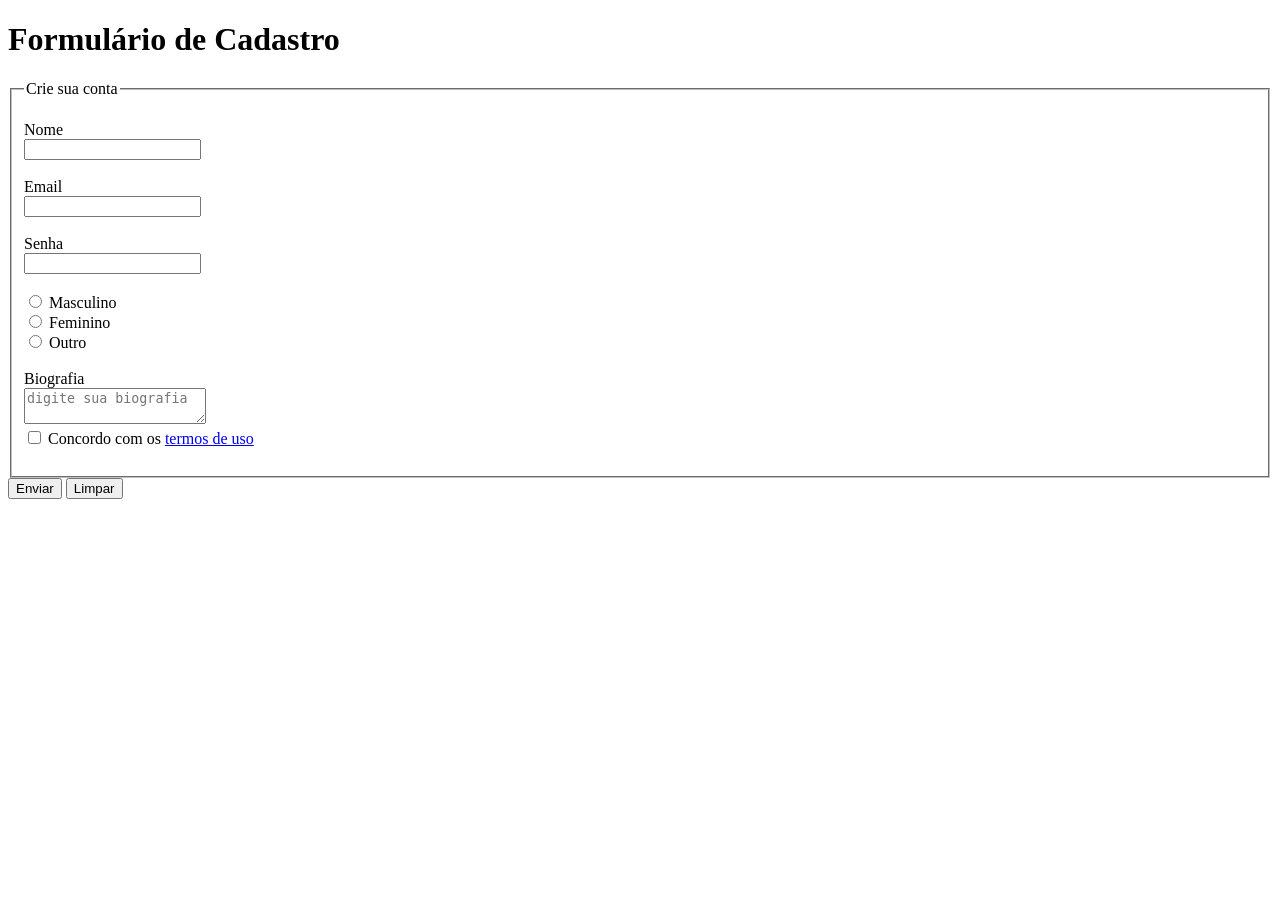
<file: primeiroBi/atv2/index.html>
<!DOCTYPE html>
<html lang="en">
<head>
    <meta charset="UTF-8">
    <meta name="viewport" content="width=device-width, initial-scale=1.0">
    <title>Atividade 2</title>
</head>
<body>
    <form>
        <h1>Formulário de Cadastro</h1>
        <fieldset>
            <legend>Crie sua conta</legend>
            <br>
            <label for="nome">Nome</label><br>
            <input type="text" name="nome" id="nome" >
            <br><br>
            <label for="email">Email</label> <br>
            <input type="email" name="email" id="email">
            <br><br>
            <label for="senha">Senha</label><br>
            <input type="password" name="senha" id="senha" maxlength="8">
            <br><br>
            <input type="radio" name="genero" id="masculino" value="masculino" >
            <label for="masculino">Masculino</label>
            <br>
            <input type="radio" name="genero" id="feminino" value="feminino">
            <label for="feminino">Feminino</label>
            <br>
            <input type="radio" name="genero" id="outro" value="outro">
            <label for="outro">Outro</label>
            <br><br>
            <label for="biografia">Biografia</label>
            <br>
            <textarea name="biografia" id="biografia" placeholder="digite sua biografia" rows="2"></textarea>
        <br>
        <label for="termos">
            <input type="checkbox" name="termos" id="termos" required>
            Concordo com os <a href="#" target="_blank">termos de uso</a>
        </label>
        <br><br>
        </fieldset>
        <button type="submit">Enviar</button>
        <button type="reset">Limpar</button>
    </form>
</body>
</html>
</file>
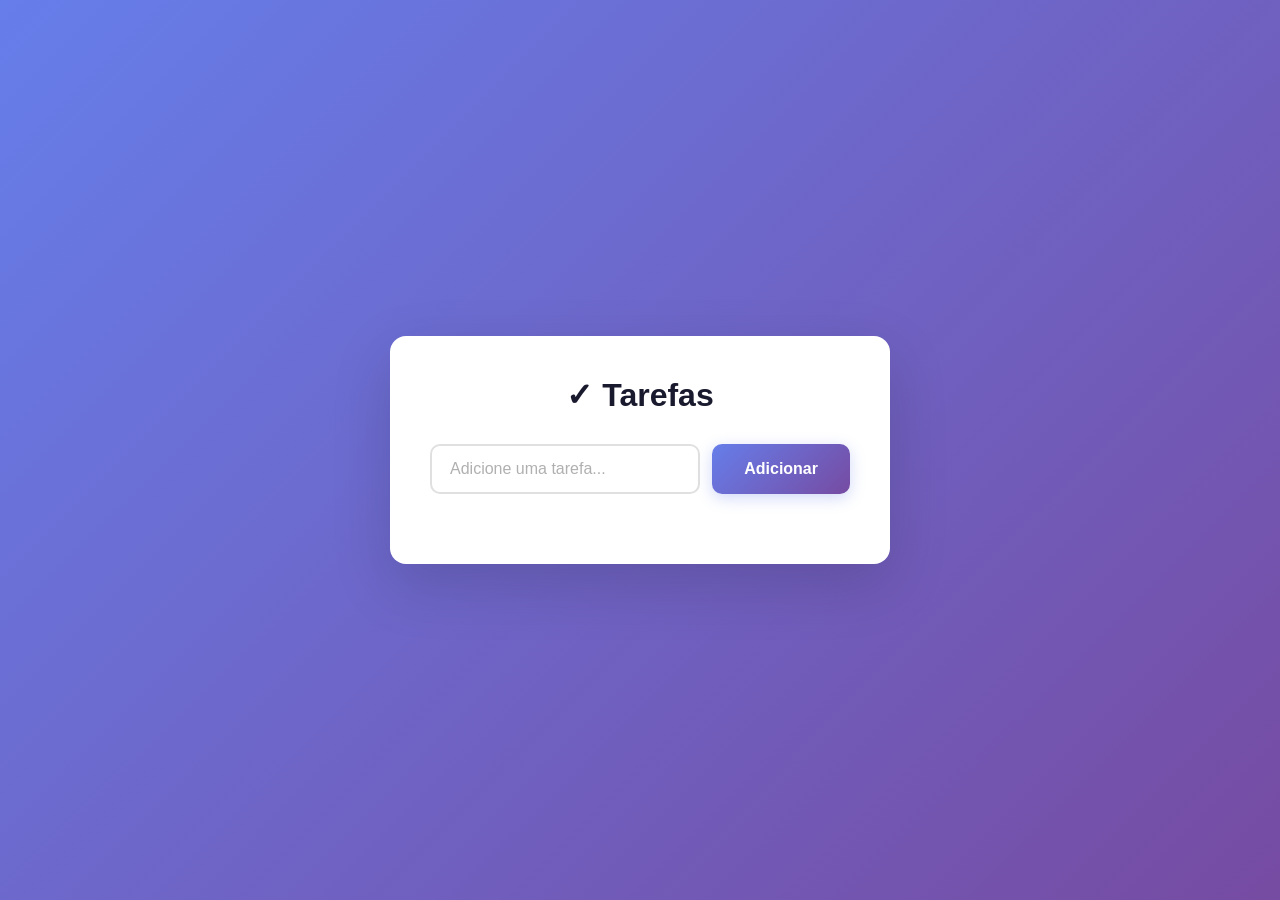
<file: primeiroBi/atv6/index.html>
<!DOCTYPE html>
<html lang="pt-BR">
<head>
    <meta charset="UTF-8">
    <meta name="viewport" content="width=device-width, initial-scale=1.0">
    <title>To-Do List</title>
    <link rel="stylesheet" href="style.css">
</head>
<body>
    <div class="container">
        <h1>✓ Tarefas</h1>
        
        <div class="input-container">
            <input 
                type="text" 
                id="taskInput" 
                placeholder="Adicione uma tarefa..."
                autocomplete="off"
            >
            <button id="addBtn">Adicionar</button>
        </div>

        <ul id="taskList" class="task-list"></ul>
    </div>

    <script src="script.js"></script>
</body>
</html>
</file>
<file: primeiroBi/atv6/style.css>
* {
    margin: 0;
    padding: 0;
    box-sizing: border-box;
}

body {
    font-family: -apple-system, BlinkMacSystemFont, 'Segoe UI', Roboto, Oxygen, Ubuntu, Cantarell, sans-serif;
    background: linear-gradient(135deg, #667eea 0%, #764ba2 100%);
    min-height: 100vh;
    display: flex;
    justify-content: center;
    align-items: center;
    padding: 20px;
}

.container {
    background: white;
    border-radius: 16px;
    box-shadow: 0 20px 60px rgba(0, 0, 0, 0.15);
    padding: 40px;
    max-width: 500px;
    width: 100%;
}

h1 {
    color: #1a1a2e;
    text-align: center;
    margin-bottom: 30px;
    font-size: 32px;
    font-weight: 700;
}

.input-container {
    display: flex;
    gap: 12px;
    margin-bottom: 30px;
}

#taskInput {
    flex: 1;
    padding: 14px 18px;
    border: 2px solid #e0e0e0;
    border-radius: 10px;
    font-size: 16px;
    font-family: inherit;
    transition: all 0.3s ease;
}

#taskInput:focus {
    outline: none;
    border-color: #667eea;
    box-shadow: 0 0 0 3px rgba(102, 126, 234, 0.1);
}

#taskInput::placeholder {
    color: #b0b0b0;
}

#addBtn {
    padding: 14px 32px;
    background: linear-gradient(135deg, #667eea, #764ba2);
    color: white;
    border: none;
    border-radius: 10px;
    font-size: 16px;
    font-weight: 700;
    cursor: pointer;
    transition: all 0.3s ease;
    box-shadow: 0 4px 15px rgba(102, 126, 234, 0.3);
}

#addBtn:hover {
    transform: translateY(-2px);
    box-shadow: 0 6px 20px rgba(102, 126, 234, 0.4);
}

#addBtn:active {
    transform: translateY(0);
}

.task-list {
    list-style: none;
}

.task-item {
    display: flex;
    align-items: center;
    gap: 14px;
    padding: 16px 18px;
    background: #f8f9fb;
    border-radius: 10px;
    margin-bottom: 12px;
    transition: all 0.3s ease;
    border-left: 4px solid #667eea;
}

.task-item:hover {
    background: #f0f2f8;
    transform: translateX(4px);
    box-shadow: 0 4px 12px rgba(102, 126, 234, 0.1);
}

.task-item.completed {
    opacity: 0.65;
    background: #f0fdf4;
    border-left-color: #10b981;
}

.task-item.completed .task-text {
    text-decoration: line-through;
    color: #999;
}

.task-checkbox {
    width: 22px;
    height: 22px;
    cursor: pointer;
    accent-color: #667eea;
    flex-shrink: 0;
    border-radius: 4px;
    transition: all 0.2s ease;
}

.task-checkbox:hover {
    transform: scale(1.1);
}

.task-text {
    flex: 1;
    color: #1a1a2e;
    font-size: 16px;
    word-break: break-word;
    cursor: pointer;
    user-select: none;
    transition: color 0.2s ease;
}

.task-text:hover {
    color: #667eea;
}

.task-item:active {
    background: #fee2e2;
}

.task-delete {
    padding: 8px 16px;
    background: linear-gradient(135deg, #ef4444, #dc2626);
    color: white;
    border: none;
    border-radius: 8px;
    font-size: 14px;
    font-weight: 600;
    cursor: pointer;
    transition: all 0.3s ease;
    box-shadow: 0 2px 8px rgba(239, 68, 68, 0.3);
    flex-shrink: 0;
    display: flex;
    align-items: center;
    justify-content: center;
    gap: 6px;
}

.task-delete::before {
    content: '🗑️';
    font-size: 16px;
}

.task-delete:hover {
    background: linear-gradient(135deg, #dc2626, #b91c1c);
    transform: translateY(-2px);
    box-shadow: 0 4px 12px rgba(239, 68, 68, 0.4);
}

.task-delete:active {
    transform: translateY(0);
}
</file>
